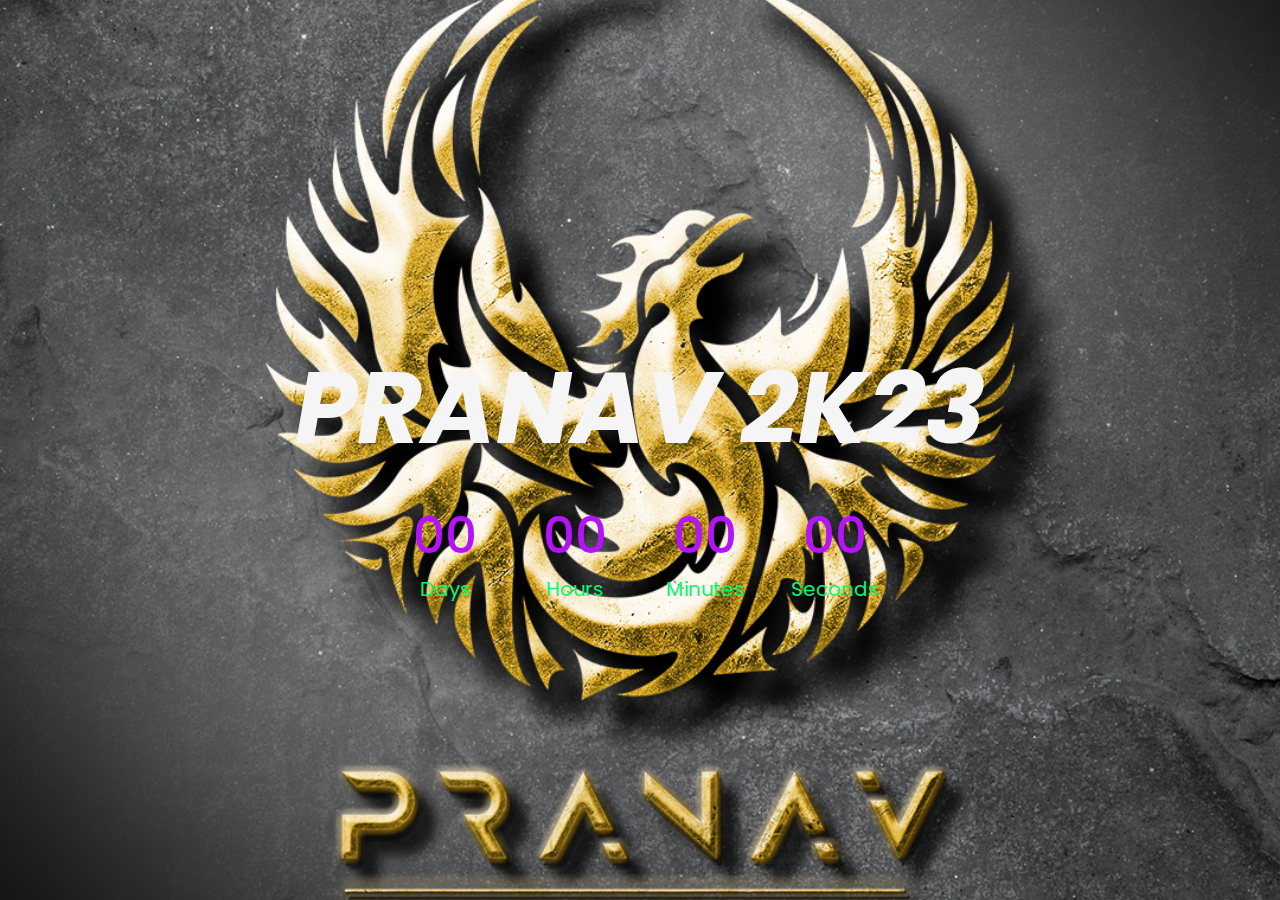
<file: index.html>
<!DOCTYPE html>
<html lang="en">
<head>
     <meta charset="UTF-8">
     <meta http-equiv="X-UA-Compatible" content="IE=edge">
     <meta name="viewport" content="width=\, initial-scale=1.0">
     <title>Project-1: Countdown Timer</title>
     <link rel="stylesheet" href="style.css">
     <link rel="shortcut icon" href="LOGOF.png">
</head>
<body>
     
     <h2 class="newyear"><b><i>PRANAV 2K23</i></b></h2>
     <div class="counter">
          <div class="box">
               <h2 id="days">00</h2>
               <small>Days</small>
          </div>
          <div class="box">
               <h2 id="hours">00</h2>
               <small>Hours</small>
          </div>
          <div class="box">
               <h2 id="minutes">00</h2>
               <small>Minutes</small>
          </div>
          <div class="box">
               <h2 id="seconds">00</h2>
               <small>Seconds</small>
          </div>
     </div>
     <script src="script.js"></script>
</body>
</html>
</file>
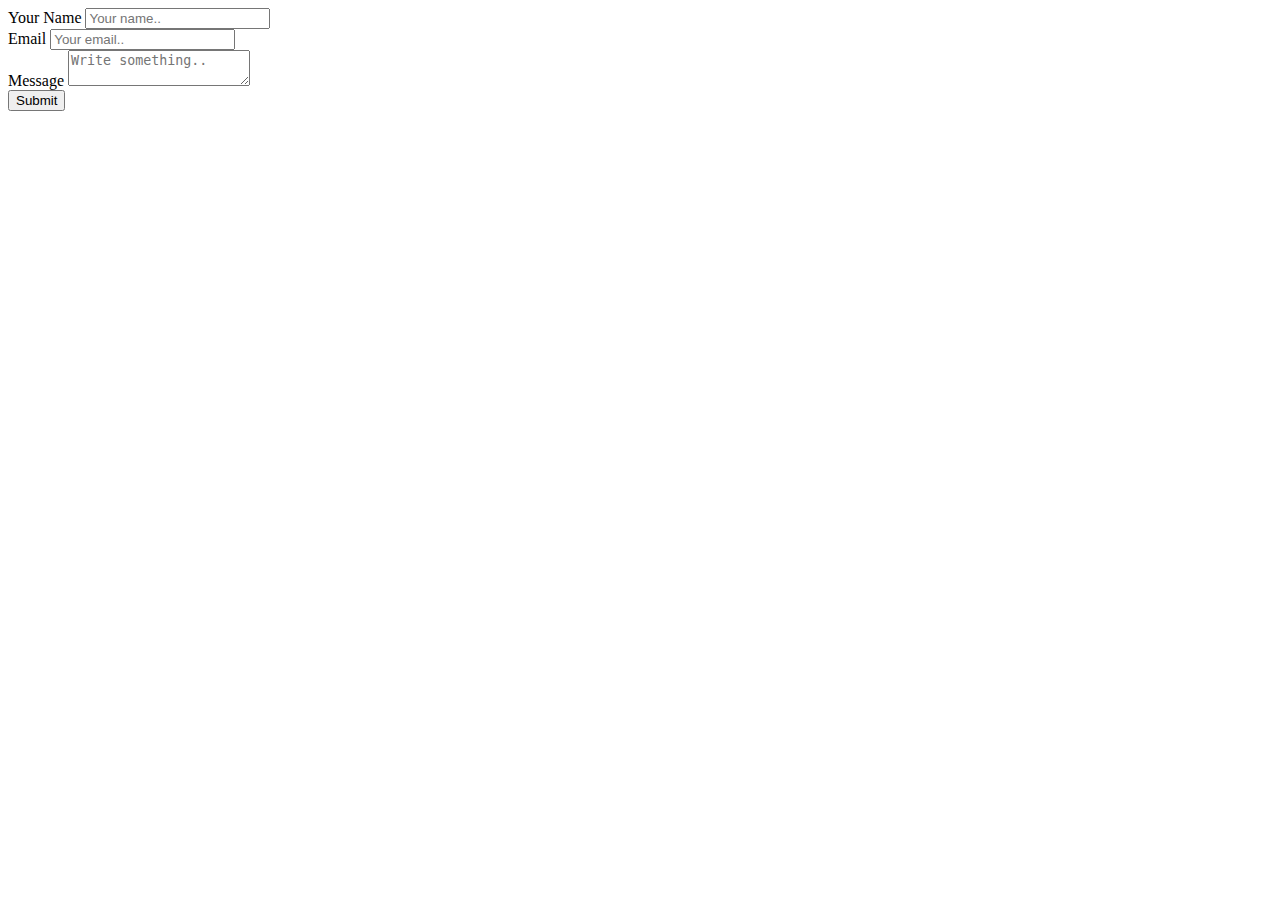
<file: DEMO/con-form.html>
<!DOCTYPE html>
<html lang="en">
<head>
    <meta charset="UTF-8">
    <meta name="viewport" content="width=device-width, initial-scale=1.0">
    <title>Document</title>
</head>
<body>
    <form action="mail.php" method="post">
        <label for="name">Your Name</label>
        <input type="text"  name="name" placeholder="Your name..">
        <br>
        <label for="email">Email</label>
        <input type="email"  name="email" placeholder="Your email..">
        <br>
        <label for="message">Message</label>
        <textarea  name="message" placeholder="Write something.."></textarea>
        <br>
        <input type="submit" value="Submit">
      </form>
</body>
</html>
</file>
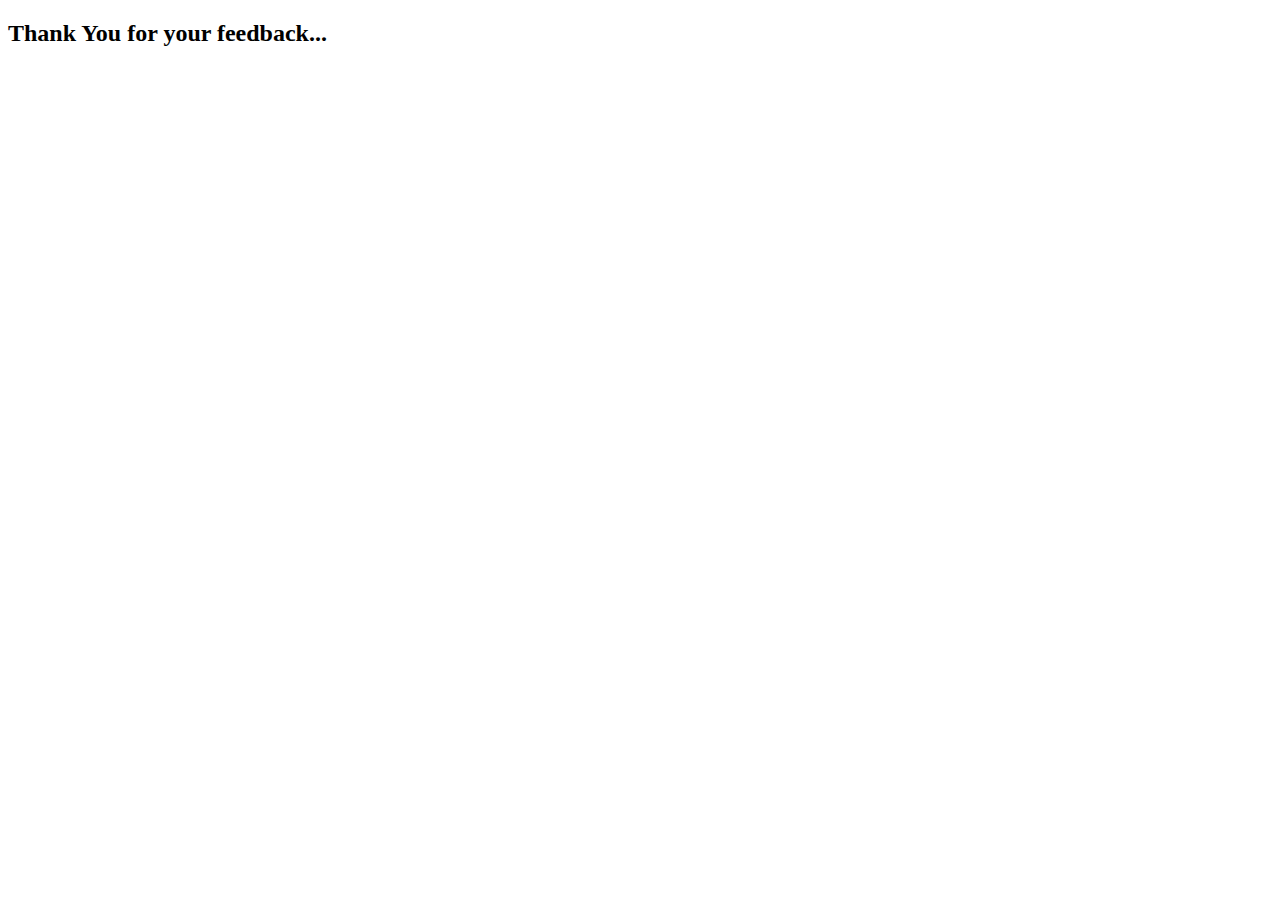
<file: DEMO/end.html>
<!DOCTYPE html>
<html lang="en">
<head>
    <meta charset="UTF-8">
    <meta name="viewport" content="width=device-width, initial-scale=1.0">
    <title>Document</title>
</head>
<body>
    <h2>Thank You for your feedback...</h2>
</body>
</html>
</file>
<file: style.css>
@import url('https://fonts.googleapis.com/css2?family=Poppins:ital,wght@0,100;0,200;0,300;0,400;0,500;0,600;0,700;0,800;1,300;1,400;1,500;1,600;1,700;1,800&display=swap');
*{
     font-family: 'Poppins', sans-serif;
     margin: 0;
     padding: 0;
}
body{
     width: 100vw;
     height: 100vh;
     display: flex;
     justify-content: center;
     align-items: center;
     flex-direction: column;
     background: linear-gradient(rgba(0, 0, 0, 0.5),rgba(0,0,0,0.5));
     background-image: url(LOGOF.png);
     background-size:cover;
     color: rgb(245, 245, 245);
     background-position: center;
}
.counter{
     display: flex;
     justify-content: center;
     align-items: center;
     gap: 10px;
}
p{
     font-size: 14px;
}
.newyear{
     font-family:'Franklin Gothic Medium', 'Arial Narrow', Arial, sans-serif;
     font-size: 50px;
     font-weight: 450;
     margin-top: 30px;
   
}
.box{
     margin-top: 15px;
     width: 50px;
     height: 50px;
     text-align: center;
     color: rgb(12, 245, 116);
     
     border-radius: 100% ;
}
.box h2{
     font-size: 20px;
     font-weight: 500;
     color: rgb(181, 19, 250);
}
.box small{
     font-size: 10px;
}
@media(min-width: 576px){
.newyear{
     font-size: 60px;
}
p{
     font-size: 18px;
}
.box h2{
     font-size: 30px; 
}
.box{
     width: 100px;
     height: 70px;
}
.box small{
     font-size: 15px;
}
}
@media(min-width:768px){
.newyear{
     font-size: 100px;
}
p{
     font-size: 25px;
}
.box h2{
     font-size: 50px;
}
.box{
     width: 120px;
     height: 100px;
}
.box small{
     font-size: 20px;
}
}
</file>
